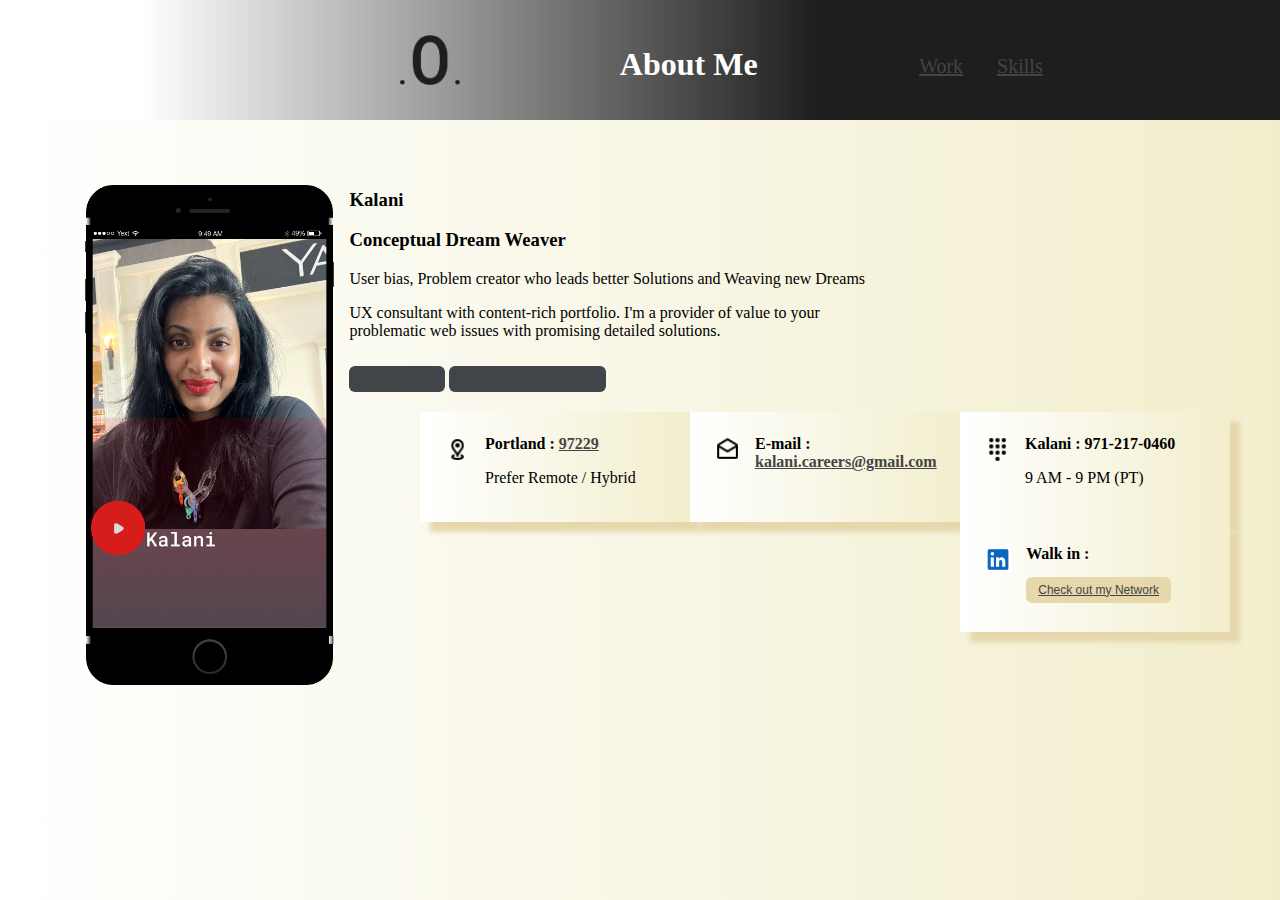
<file: aboutme.html>
<!DOCTYPE html>
<html>
<head>
<link rel="stylesheet" type="text/css" href="css/aboutmestyle.css">
</head>
<body>

<div class="header">    
<div class="flex-container1">

  <div class="flex-item-left"> <a class="active-logo" href="index.html"> <img src="images/Logo.png" height="50"> </a></div>

  <div class="flex-item-middle">
    <h1>About Me</h1></div>

  <div class="flex-item-right"><div class="topnav-right">
  <a href="index.html">Work</a>
  <a href="myskills.html">Skills</a></div>
</div></div>

<style>
  .flex-container {
    padding-top: 20px;
  display: flex;
  flex-wrap: wrap;
  flex-direction: row-reverse;
}
.flex-container> div{
  padding: 10px; 
  background: linear-gradient(to right, #ffffff 0%, #f2eecd 100%);
    box-shadow: 10px 10px 5px #e6d7ad;
    width: 250px;
    height: 90px;
}
.flex-container button {
    margin: 0px;
    border-radius: 6px;
    padding: 6px 12px;
    background-color: #e6d7ad;
    color: #ffffff;
    border: none;
    cursor: pointer;
  }
  
  
  .flex-container button:hover {
    background-color: #ffffff;
    color: black;
  }
  

</style>
</div>
<section>


<div class="myDiv">
<div class="projectImage"><img src="images/Group 60.png" alt="IMG_4353" height="500" ></div>
<div class="text">
<h3>Kalani </h3>
<h3>Conceptual Dream Weaver</h3>
<p>User bias, Problem creator who leads better Solutions and Weaving new Dreams</p>
<p>UX consultant with content-rich portfolio. I'm a provider of value to your problematic web issues with promising detailed solutions.</p>
<div><button><a href="doc/Kalani Resume (UX Designer)-3.pdf">Resume PDF</button></a>
  <button><a href="doc/Kalani Cover Letter (UX Designer).pdf">If you Want: Cover Letter</button></a></div>

    <div class="flex-container">
      <div style="order: 1"><div class="projectImage"><img src="images/dialpad.png" height="25"></div>
      <h2>Kalani : 971-217-0460 </h2>
      <p>9 AM - 9 PM (PT)</p>
       </div>
      
          <div style="order: 2"><div class="projectImage"><img src="images/drafts.png" height="25"></div>
          <h2>E-mail : <a href="mailto:kalani.careers@gmail.com"> kalani.careers@gmail.com</a></h2>
           </div>
      
           <div style="order: 3"><div class="projectImage"><img src="images/distance.png" height="25"></div>
              <h2>Portland : <a href="https://www.google.com/maps/place/Portland,+OR+97229/@45.5530275,-122.8208361,13z/data=!3m1!4b1!4m6!3m5!1s0x5495089368454bfb:0x5c0303c43f70b1f6!8m2!3d45.5593978!4d-122.807445!16s%2Fm%2F020rc5l?entry=ttu">97229</a> </h2>
                  <p>Prefer Remote / Hybrid</p>
               </div>
      
               <div style="order: 4"><div class="projectImage"><img src="images/Linkedin.png" height="25"></div>
                  <div class="text">
                  <h2>Walk in : </h2>
                  <button><a href="https://www.linkedin.com/in/uxuidesignerkalani/">Check out my Network</a> </button>
                   </div>
</section>
</body>




</body>
</html>
</file>
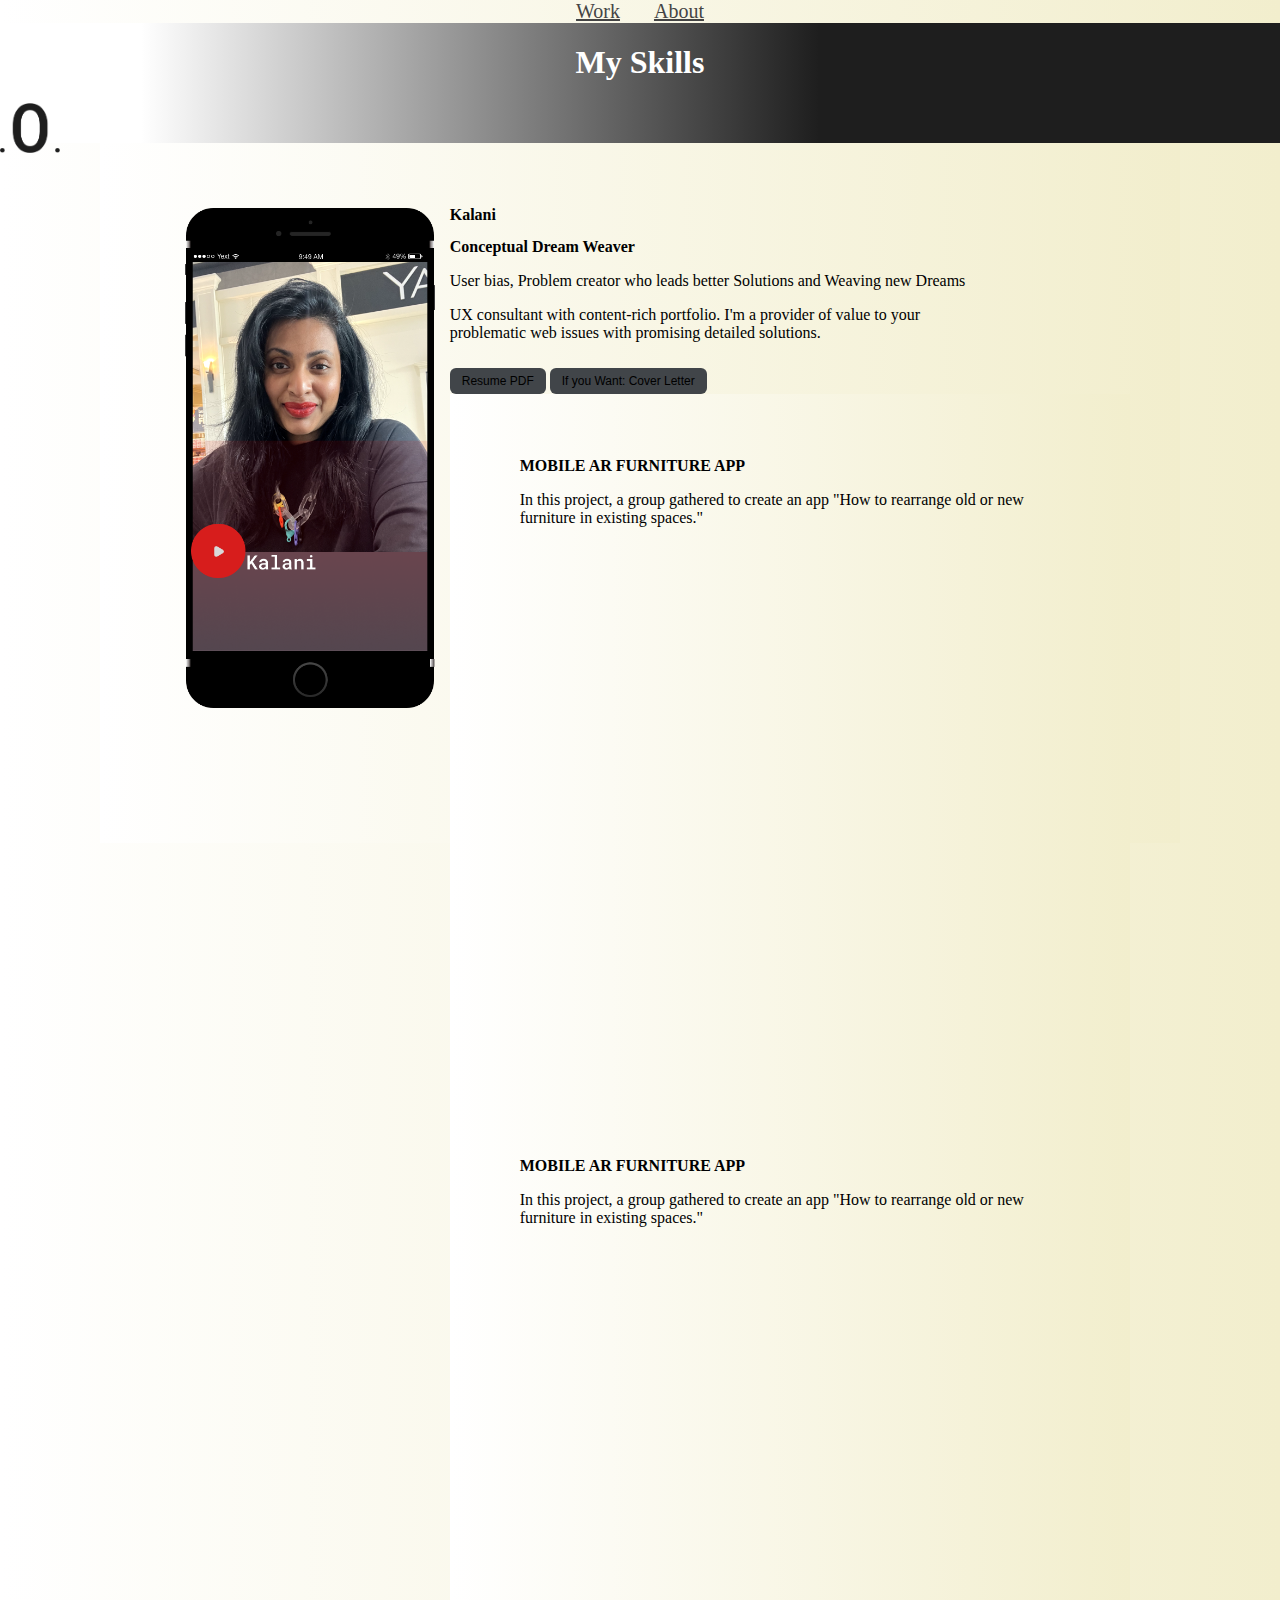
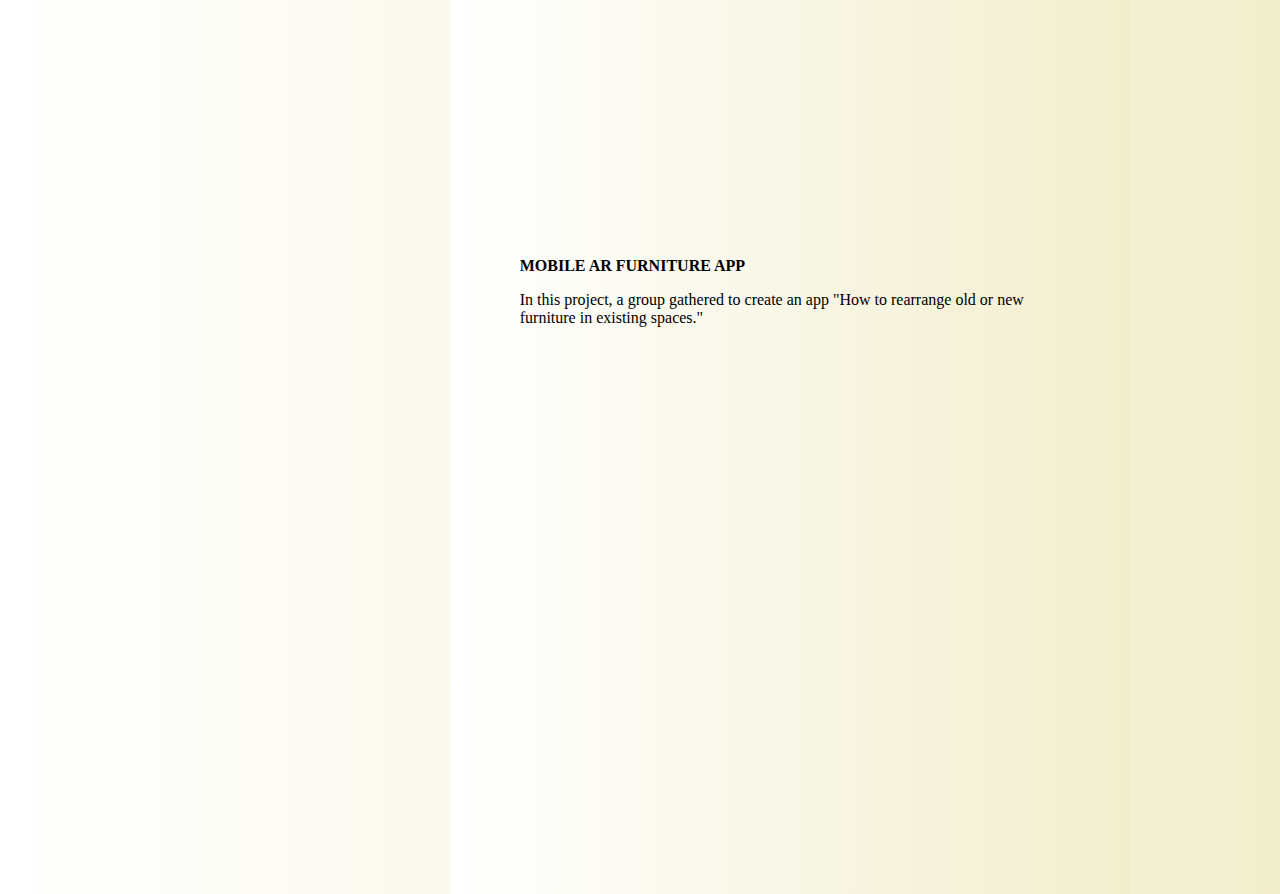
<file: myskills.html>
<!DOCTYPE html>
<html>
<head>
<link rel="stylesheet" type="text/css" href="css/aboutmestyle.css">
</head>
<body>
    <div class="topnav-right">
        <a href="index.html">Work</a>
        <a href="aboutme.html">About</a></div>
<div class="header">
<h1>My Skills</h1>
<header class="header-logo"> 
<img src="images/Logo.png" height="50" > 
</header>
</div>
<section>
<div class="myDiv">
<div class="projectImage"><img src="images/Group 60.png" alt="IMG_4353" height="500" ></div>
<div class="text">
<h2>Kalani </h2>
<h2>Conceptual Dream Weaver</h2>
<p>User bias, Problem creator who leads better Solutions and Weaving new Dreams</p>
<p>UX consultant with content-rich portfolio. I'm a provider of value to your problematic web issues with promising detailed solutions.</p>
<div>
<button>Resume PDF</button>
<button>If you Want: Cover Letter</button>
</div>
<div class="container">
    <div class="myDiv">
        <div class="text">
            <h2>MOBILE AR FURNITURE APP</h2>
            <p>In this project, a group gathered to create an app "How to rearrange old or new furniture in existing spaces."</p>
            </div></div>
            <div class="myDiv">
                <div class="text">
                    <h2>MOBILE AR FURNITURE APP</h2>
                    <p>In this project, a group gathered to create an app "How to rearrange old or new furniture in existing spaces."</p>
                    </div></div>
                    <div class="myDiv">
                        <div class="text">
                            <h2>MOBILE AR FURNITURE APP</h2>
                            <p>In this project, a group gathered to create an app "How to rearrange old or new furniture in existing spaces."</p>
                            </div></div></div></div>
</section>
</body>



</body>
</html>
</file>
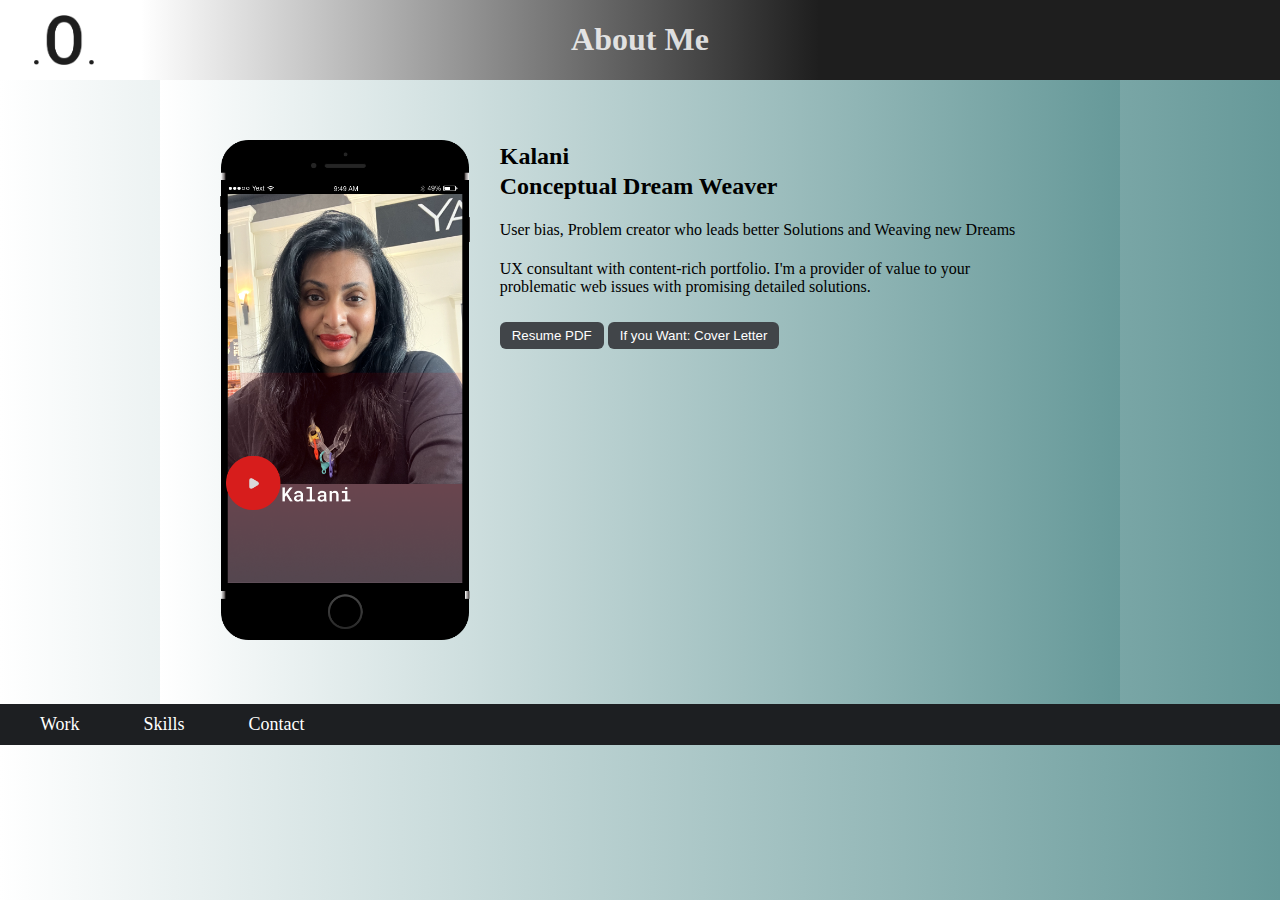
<file: Kalani.careers_Portfolio/aboutme.html>
<!DOCTYPE html>
<html>
<head>
<link rel="stylesheet" type="text/css" href="css/aboutmestyle.css">
</head>
<body>
<div class="header">
<h1>About Me</h1>
<header class="header-logo"> 
<img src="images/Logo.png" height="50" > 
</header>
</div>
<section>


<div class="myDiv">
<div class="projectImage"><img src="images/Group 60.png" alt="IMG_4353" height="500" ></div>
<div class="text">
<h2>Kalani </h2>
<h2>Conceptual Dream Weaver</h2>
<p>User bias, Problem creator who leads better Solutions and Weaving new Dreams</p>
<p>UX consultant with content-rich portfolio. I'm a provider of value to your problematic web issues with promising detailed solutions.</p>
<div>
    <button>Resume PDF</button>
    <button>If you Want: Cover Letter</button>
</div></div></div>
</section>
</body>


<div class="menu">
<a href="mywork.html">Work</a>
<a href="myskills.html">Skills</a>
<a href="Contact.html">Contact</a>
</div>


</body>
</html>
</file>
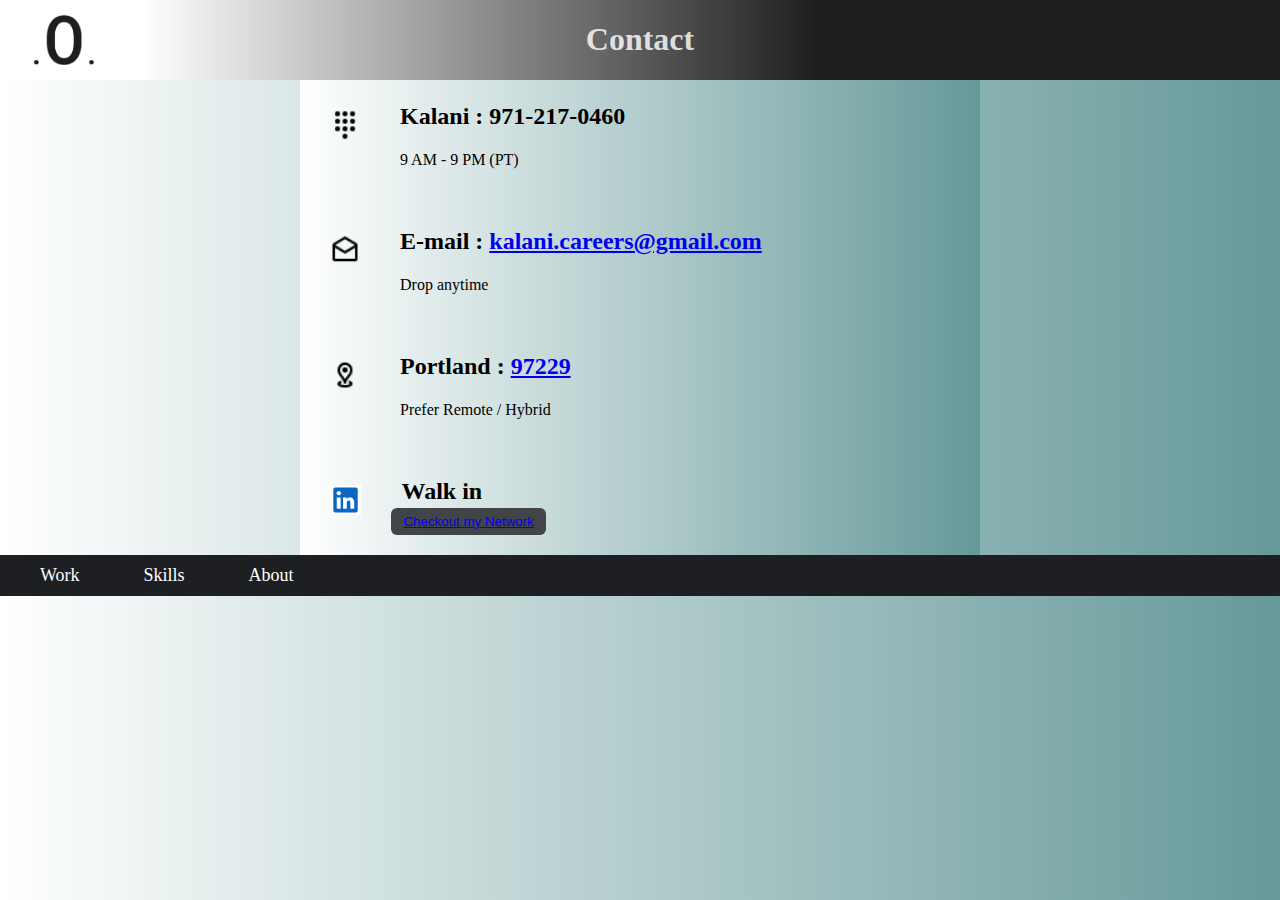
<file: Kalani.careers_Portfolio/Contact.html>
<!DOCTYPE html>
<html>
<head>
<link rel="stylesheet" type="text/css" href="css/Contact.css">
</head>
<body>
<div class="header">
<h1>Contact</h1>
<header class="header-logo"> 
<img src="images/Logo.png" height="50" > 
</header>
</div>
<section>

<div class="myDiv">
<div class="projectImage"><img src="images/dialpad.png" height="30" ></div>
<div class="text">
<h2>Kalani : 971-217-0460 </h2>
<p>9 AM - 9 PM (PT)</p>
 </div></div></div>

 <div class="myDiv">
    <div class="projectImage"><img src="images/drafts.png" height="30" ></div>
    <div class="text">
    <h2>E-mail : <a href="mailto:kalani.careers@gmail.com"> kalani.careers@gmail.com</a></h2>
    <p>Drop anytime</p>
     </div></div></div>

     <div class="myDiv">
        <div class="projectImage"><img src="images/distance.png" height="30" ></div>
        <div class="text">
        <h2>Portland : <a href="https://www.google.com/maps/place/Portland,+OR+97229/@45.5530275,-122.8208361,13z/data=!3m1!4b1!4m6!3m5!1s0x5495089368454bfb:0x5c0303c43f70b1f6!8m2!3d45.5593978!4d-122.807445!16s%2Fm%2F020rc5l?entry=ttu">97229</a> </h2>
            <p>Prefer Remote / Hybrid</p>
         </div></div></div>

         <div class="myDiv">
            <div class="projectImage"><img src="images/Linkedin.png" height="30" ></div>
            <div class="text">
            <h2>Walk in</h2>
            <Button><a href="https://www.linkedin.com/in/uxuidesignerkalani/">Checkout my Network</a> </Button>
             </div></div></div>

     
</section>
</body>


<div class="menu">
<a href="mywork.html">Work</a>
<a href="myskills.html">Skills</a>
<a href="aboutme.html">About</a>
</div>


</body>
</html>
</file>
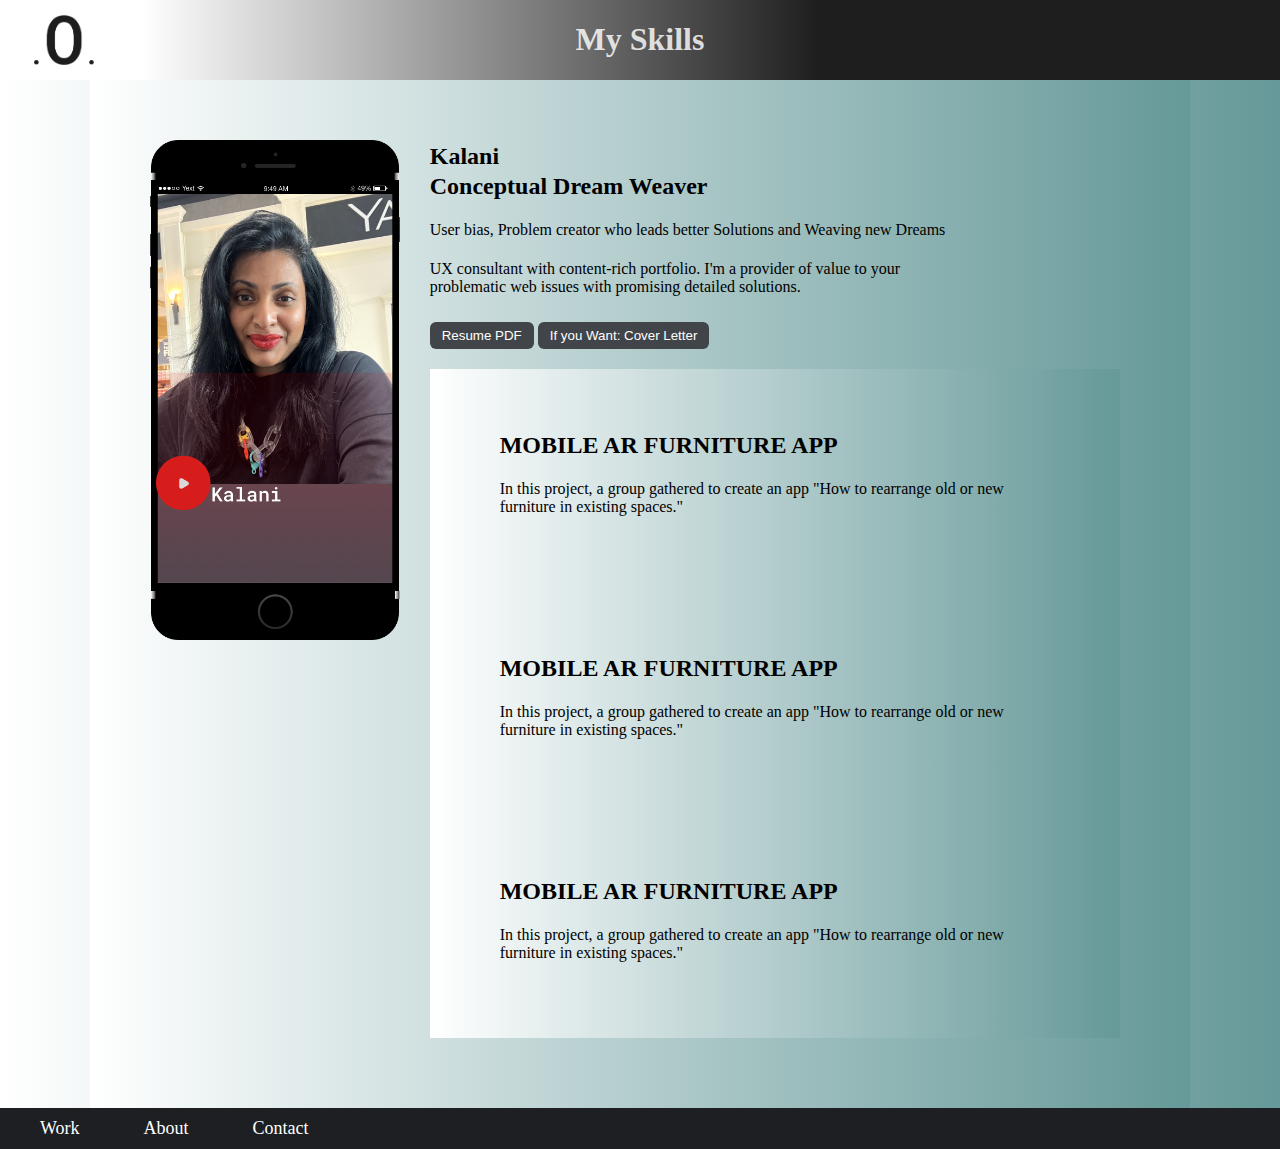
<file: Kalani.careers_Portfolio/myskills.html>
<!DOCTYPE html>
<html>
<head>
<link rel="stylesheet" type="text/css" href="css/aboutmestyle.css">
</head>
<body>
<div class="header">
<h1>My Skills</h1>
<header class="header-logo"> 
<img src="images/Logo.png" height="50" > 
</header>
</div>
<section>
<div class="myDiv">
<div class="projectImage"><img src="images/Group 60.png" alt="IMG_4353" height="500" ></div>
<div class="text">
<h2>Kalani </h2>
<h2>Conceptual Dream Weaver</h2>
<p>User bias, Problem creator who leads better Solutions and Weaving new Dreams</p>
<p>UX consultant with content-rich portfolio. I'm a provider of value to your problematic web issues with promising detailed solutions.</p>
<div>
<button>Resume PDF</button>
<button>If you Want: Cover Letter</button>
</div>
<div class="container">
    <div class="myDiv">
        <div class="text">
            <h2>MOBILE AR FURNITURE APP</h2>
            <p>In this project, a group gathered to create an app "How to rearrange old or new furniture in existing spaces."</p>
            </div></div>
            <div class="myDiv">
                <div class="text">
                    <h2>MOBILE AR FURNITURE APP</h2>
                    <p>In this project, a group gathered to create an app "How to rearrange old or new furniture in existing spaces."</p>
                    </div></div>
                    <div class="myDiv">
                        <div class="text">
                            <h2>MOBILE AR FURNITURE APP</h2>
                            <p>In this project, a group gathered to create an app "How to rearrange old or new furniture in existing spaces."</p>
                            </div></div></div></div>
</section>
</body>


<div class="menu">
<a href="mywork.html">Work</a>
<a href="aboutme.html">About</a>
<a href="Contact.html">Contact</a>
</div>


</body>
</html>
</file>
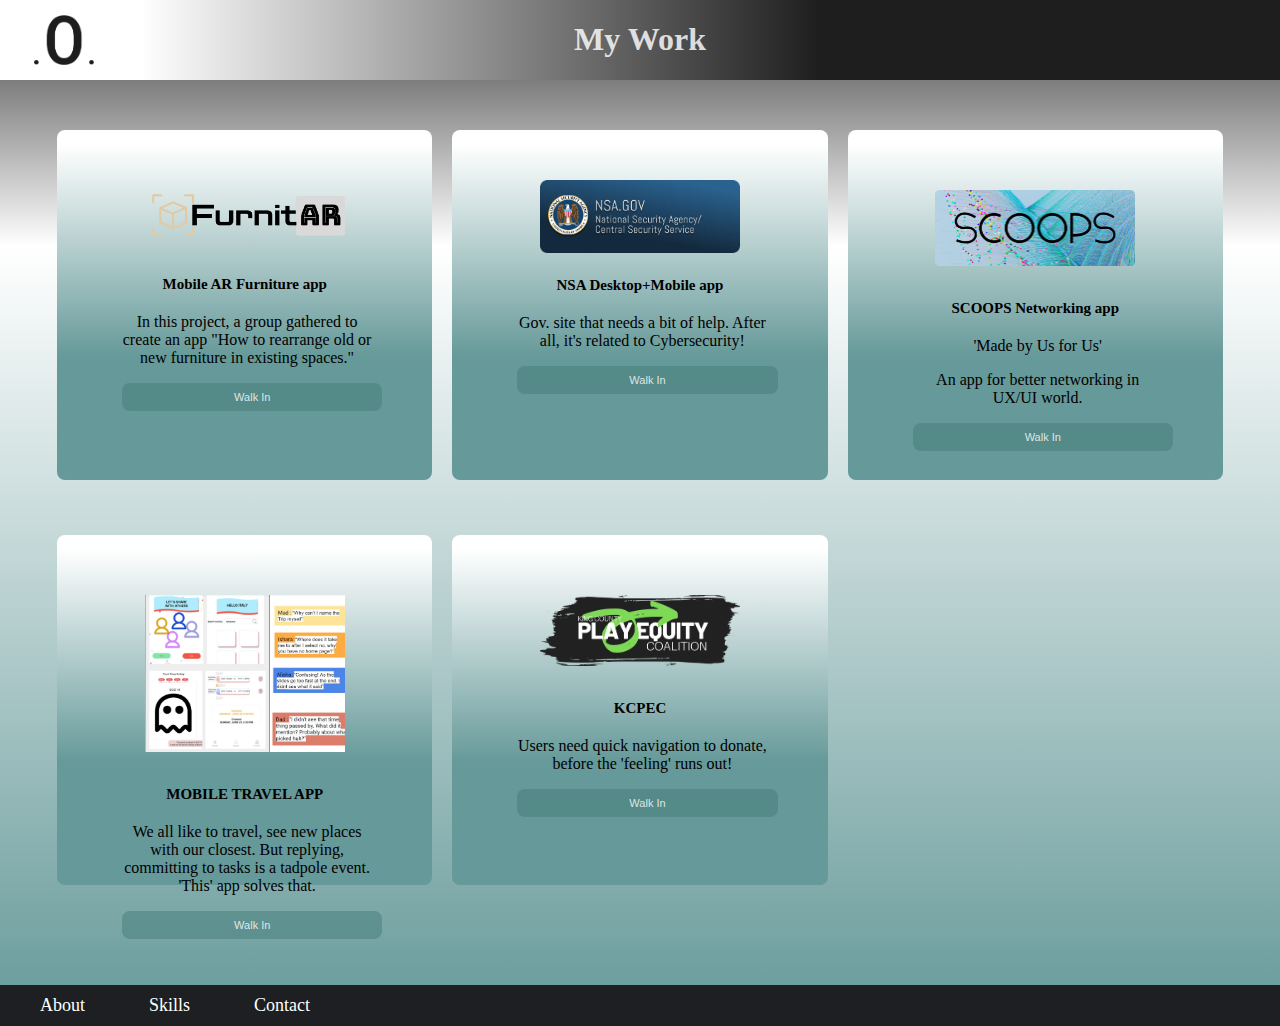
<file: Kalani.careers_Portfolio/mywork.html>
<!DOCTYPE html>
<html>
<head>
<link rel="stylesheet" type="text/css" href="css/myworkstyle.css">
</head>
<body>
<div class="header">
<h1>My Work</h1>
<header class="header-logo"> 
<img src="images/Logo.png" height="50" >
</header>
</div>
<section>
<div class="grid-container">
<div class="myDiv">
<div class="projectImage"><img src="images/furnitarlogo.png" width="200" ></div>
<div class="text">
<h2>Mobile AR Furniture app</h2>
<p>In this project, a group gathered to create an app "How to rearrange old or new furniture in existing spaces."</p>
<button>Walk In</button>
</div></div>
<div class="myDiv">
<div class="projectImagensa"><img src="images/NSAlogo.png"  width="200" ></div>
<div class="text">
<h2>NSA Desktop+Mobile app</h2>
<p>Gov. site that needs a bit of help. After all, it's related to Cybersecurity!</p>
<button>Walk In</button>
</div></div>
<div class="myDiv">
<div class="projectImage"><img src="images/scoops2.png" width="200" ></div>
<div class="text">
<h2>SCOOPS Networking app</h2>
<p>'Made by Us for Us'</p>
<p>An app for better networking in UX/UI world.</p>
<button>Walk In</button>
</div></div>
<div class="myDiv">
<div class="projectImage"><img src="images/case study - Thumbs up.jpg" width="200" ></div>
<div class="text">
<h2>MOBILE TRAVEL APP</h2>
<p>We all like to travel, see new places with our closest. But replying, committing to tasks is a tadpole event. 'This' app solves that.</p>
<button>Walk In</button>
</div></div>
<div class="myDiv">
<div class="projectImage"><img src="images/kcpec.png" width="200" ></div>
<div class="text">
<h2>KCPEC</h2>
<p>Users need quick navigation to donate, before the 'feeling' runs out!</p>
<button>Walk In</button>
</div></div>
</div>
</section>
</body>


<div class="menu">
<a href="aboutme.html">About</a>
<a href="myskills.html">Skills</a>
<a href="Contact.html">Contact</a>
</div>


</body>
</html>
</file>
<file: css/aboutmestyle.css>
body { 
  background: linear-gradient(to right, #ffffff 0%, #f2eecd 100%);
  display: flex;
    flex-direction: column;
    align-items: center;
   height: 500px;
    margin: 0;
  }
  
 .header {
  width: 100%;
  height: 120px;
  background: linear-gradient(to right, #ffffff 11%, #1e1e1e 64%);
  color: rgba(255, 255, 255, 0.811)
}

  .active-logo{
width: 50px;
padding: 0px;
     }

     .flex-container1 {
      height: 120px;
      display: flex;
      flex-direction: row;
    }

    .flex-item-left {
      width: 500px;
      padding-top: 35px;
      padding-left: 400px;
      flex: 20%;
    }

    
    .flex-item-middle {
      font-size: 16px;
    padding-top: 25px;
      flex: 50%;
    }
    
    .flex-item-right {
      padding: 55px;
      flex: 50%;
    }
    

     h1{
      text-align: center;
      color: white;
     }
   

     .topnav-right a {
       color: #ffffff;
       padding-top: 25px;
       padding: 15px;
       font-size: 20px;
     }
 

  .myDiv {
    background: linear-gradient(to right, #ffffff 0%, #f2eecd 100%);
    display: flex;
    flex: 1;
    padding-top: 20px;
    padding: 50px;
   padding-left: 70px ;
    background-color: #f0f0f0;
    align-items: top;
    cursor: default;
    height: 600px;
  }

 
  .projectImage {
    float: left;
   padding: 15px;
  }


  .text h2 {
    font-size: 16px;
  }

  .text p {
    margin-right: 10px;
    font-size: 16px;
    width: 550px;
}

    
  button {
    font-size: 12px;
    margin-top: 10px;
    border-radius: 6px;
    padding: 6px 12px;
    background-color: #414549;
    border: none;
    cursor: pointer;
  }

  a:link {
    color: rgb(68, 68, 68);
  }

a:link {
  color: rgb(68, 68, 68);
}
a:active {
  color: rgb(255, 255, 255);
}
a:visited {
  color: rgb(255, 255, 255);
}
a:hover {
  color: rgb(28, 31, 199);
}
</file>
<file: Kalani.careers_Portfolio/css/aboutmestyle.css>
body { 
  background: linear-gradient(to right, #ffffff 0%, #669999 100%);
  display: flex;
    flex-direction: column;
    align-items: center;
    min-height: 100vh;
    margin: 0;
  }
  
  .header {
    width: 100%;
  background: linear-gradient(to right, #ffffff 11%, #1e1e1e 64%);
    color: rgba(255, 255, 255, 0.811);
    text-align: center;
    padding:0px;
    margin: 0px;
    position: relative;
  }
  
  
  .header-logo {
    position: absolute;
    bottom: 0;
    left: 23px; 
  margin : 11px;
  }
  
  .myDiv {
    background: linear-gradient(to right, #ffffff 0%, #669999 100%);
    display: flex;
    flex: 1;
    padding: 50px;
    background-color: #f0f0f0;
    align-items: center
    cursor: pointer;
  }
  
  
  .projectImage {
    float: right;
   padding: 10px;
  }


  .text h2 {
    margin-right: 10px;
    margin: 3px;
    margin-left: 10px;
    font-size: 24px;
  }

  .text p {
    padding-top: 5px;
    padding-left: 10px;
    margin-right: 10px;
    font-size: 16px;
    width: 550px;
  }

    
  div {
    padding: 10px; 
    padding-left: 10px;
  }

  button {
    border-radius: 6px;
    padding: 6px 12px;
    background-color: #414549;
    color: #fff;
    border: none;
    cursor: pointer;
  }
  
  
  button:hover {
    background-color: #0056b3;
  }
  
  
  .menu {
    width: 100%;
    background-color: rgb(29, 31, 34);
    justify-content: space-between; /* Spread the menu items to the full width */
    align-items: center;
    color: white;
    padding: 10px 0;
   
  }
  
  
  .menu a {
    padding-left: 20px;
    text-decoration: none;
    color: white;
    font-size: 18px;
    margin: 20px;
  
  }
  
  
  .menu a:hover {
    text-decoration:underline;
  }
</file>
<file: Kalani.careers_Portfolio/css/Contact.css>
body { 
  background: linear-gradient(to right, #ffffff 0%, #669999 100%);
  display: flex;
    flex-direction: column;
    align-items: center;
    margin: 0;
  }
  
  .header {
    width: 100%;
  background: linear-gradient(to right, #ffffff 11%, #1e1e1e 64%);
    color: rgba(255, 255, 255, 0.811);
    text-align: center;
    padding:0px;
    margin: 0px;
    position: relative;
  }
  
  
  .header-logo {
    position: absolute;
    bottom: 0;
    left: 23px; 
  margin : 11px;
  }
  
  .myDiv {
    background: linear-gradient(to right, #ffffff 0%, #669999 100%);
    display: flex;
    flex: 1;
    padding: 10px;
    background-color: #f0f0f0;
    align-items: top;
  }
  
  
  .projectImage {
    float: center;
   padding: 20px;
  }


  .text h2 {
    margin-right: 10px;
    margin: 3px;
    margin-left: 10px;
    font-size: 24px;
  }

  .text p {
    padding-top: 5px;
    padding-left: 10px;
    margin-right: 10px;
    font-size: 16px;
    width: 550px;
  }

    
  div {
    padding: 10px; 
    padding-left: 10px;
  }

  button {
    border-radius: 6px;
    padding: 6px 12px;
    background-color: #414549;
color: #ffffff;
    border: none;
    cursor: pointer;
  }
  
  
  button:hover {
    background-color: #0056b3;
  }
  
  
  .menu {
    width: 100%;
    background-color: rgb(29, 31, 34);
    justify-content: space-between; /* Spread the menu items to the full width */
    align-items: center;
    color: white;
    padding: 10px 0;
   
  }
  
  
  .menu a {
    padding-left: 20px;
    text-decoration: none;
    color: white;
    font-size: 18px;
    margin: 20px;
  
  }
  
  
  .menu a:hover {
    text-decoration:underline;
  }
</file>
<file: Kalani.careers_Portfolio/css/myworkstyle.css>
body { 
 background-image: linear-gradient( #1e1e1e -4%,#ffffff 24%, #669999 100%);
  display: flex;
    flex-direction: column;
    align-items: center;
    min-height: 100vh;
    margin: 0;
  }


  .header {
    width: 100%;
  background: linear-gradient(to right, #ffffff 11%, #1e1e1e 64%);
    color: rgba(255, 255, 255, 0.811);
    text-align: center;
    padding:px;
    margin: 0px;
    position: relative;
  }
  
  
  .header-logo {
    position: absolute;
    bottom: 0;
    left: 23px; 
  margin : 11px;
  }
  
  
  .grid-container {
    display: grid;
    grid-template-columns: auto auto auto;
    grid-template-rows: repeat(2,400px);
  grid-row-gap: 5px;
  grid-column-gap: 20px;
    padding-bottom: 20px;
    padding-top: 20px;
    padding: 50px;
  }
  
 


  .myDiv {
    height: 250px;
    border-radius: 8px;
    background-image: linear-gradient( #ffffff 4%, #669999 65%);
    flex: 1;
    padding: 50px;
    background-color: #f0f0f0;
    text-align: center;
    cursor: pointer;
  }
  
  
  .myDiv:hover {
    background-color: #ddd;
  }
  
  .projectImage {
    float: center;
   padding: 10px;
  }


  .text h2 {
    font-size: 15px;
    margin: 20px;
  }

  .text p {
    font-size: 16px;
    margin-left: 15px;
    margin-top: 15px;
    width: 250px;
  }
  
  .myDiv:hover {
    background-color: #ddd;
  }
   
  
  button {
    font-size: 11px;
    border-radius: 8px;
    padding: 8px 112px;
    background-color: #447c7881;
    color: rgba(255, 255, 255, 0.811);
    border: none;
    cursor: pointer;
    margin-left: 15px;
  }
  
  
  button:hover {
    background-color: #0056b3;
  }
  
  
  .menu {
    width: 100%;
    background-color: rgb(29, 31, 34);
    justify-content: space-between; /* Spread the menu items to the full width */
    align-items: center;
    color: white;
    padding: 10px 0;
  }
  
  
  .menu a {
    padding-left: 20px;
    text-decoration: none;
    color: white;
    font-size: 18px;
    margin: 20px;
  
  }
  
  
  .menu a:hover {
    text-decoration: underline;
  }
</file>
